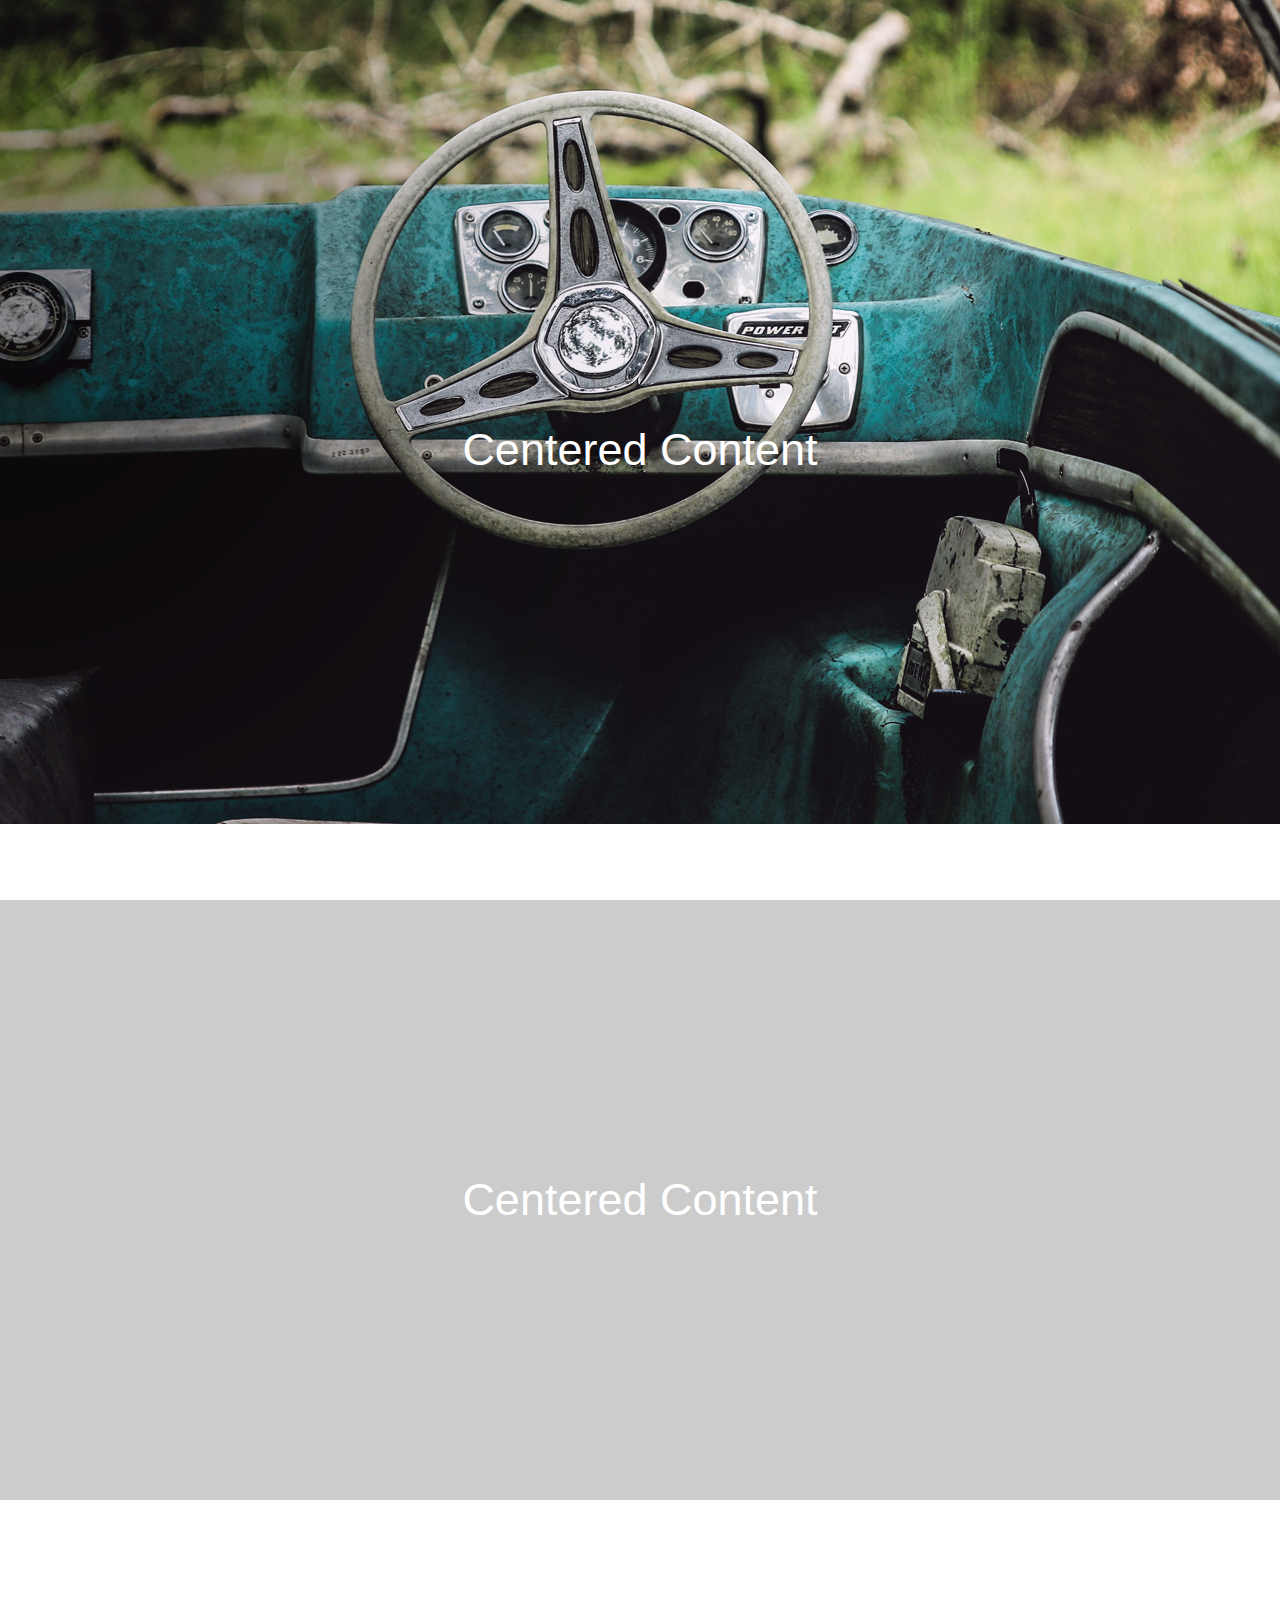
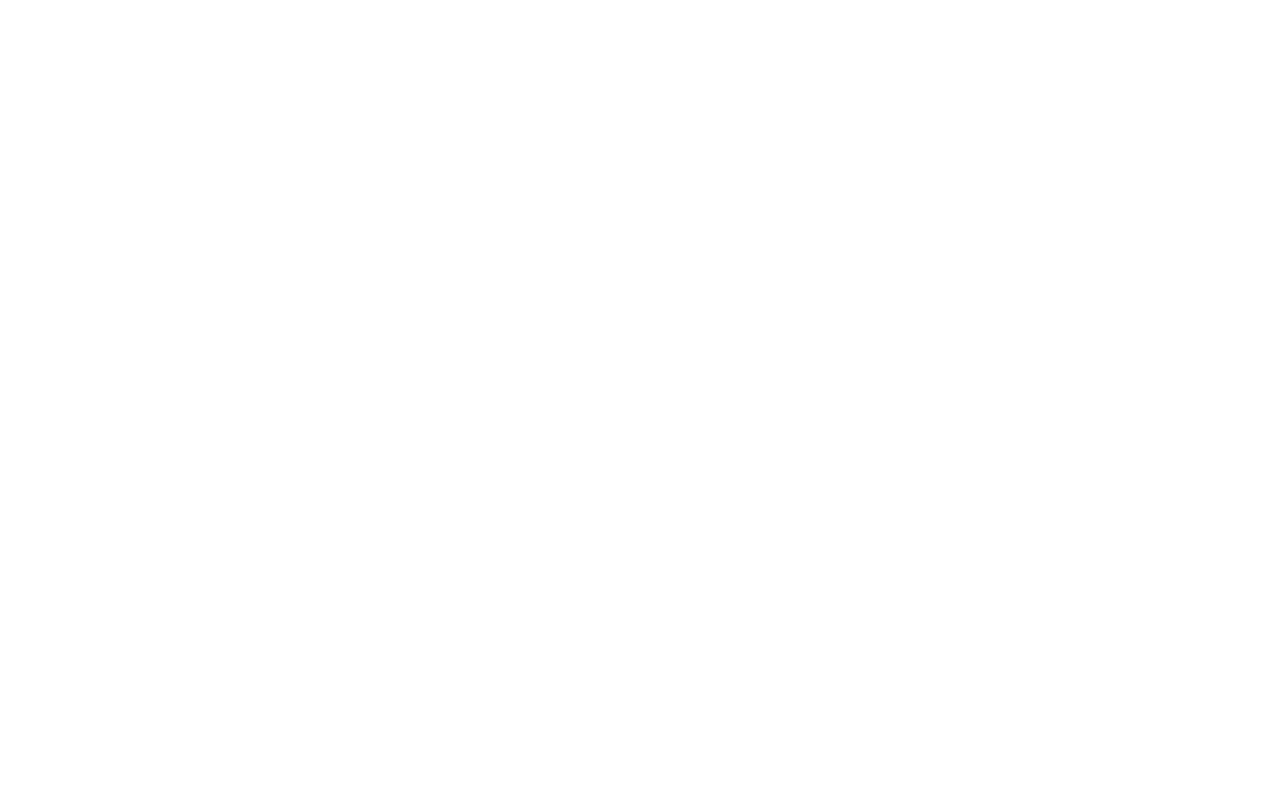
<file: parallax/index.html>
<!DOCTYPE html>
<html lang="en">
<head>
    <meta charset="UTF-8">
    <meta http-equiv="X-UA-Compatible" content="IE=edge">
    <meta name="viewport" content="width=device-width, initial-scale=1">
    <title>Document</title>
    <link rel="stylesheet" href="css/main.css">
</head>
<body>
    <div class="fullscreen background parallax" style="background-image:url('image/more-power-bg.jpg');" data-img-width="1800" dataimg-height="874" data-diff="100">
        <div class="content-a">
            <div class="content-b">
                Centered Content
            </div>
        </div>
    </div>
    <div class="not-fullscreen background parallax" style="background-color: #CCC; height: 600px;" data-img-width="1800" dataimg-height="874" data-diff="100">
        <div class="content-a">
            <div class="content-b">
                Centered Content
            </div>
        </div>
    </div>
    <div class="fullscreen background parallax" style="background-image:url('image/more-power-bg.jpg');" data-img-width="1800" dataimg-height="874" data-diff="100">
        <div class="content-a">
            <div class="content-b">
                Centered Content
            </div>
        </div>
    </div>
    <script src="https://ajax.googleapis.com/ajax/libs/jquery/1.12.4/jquery.min.js"></script>
    <script src="js/parallax.js"></script>
</body>
</html>
</file>
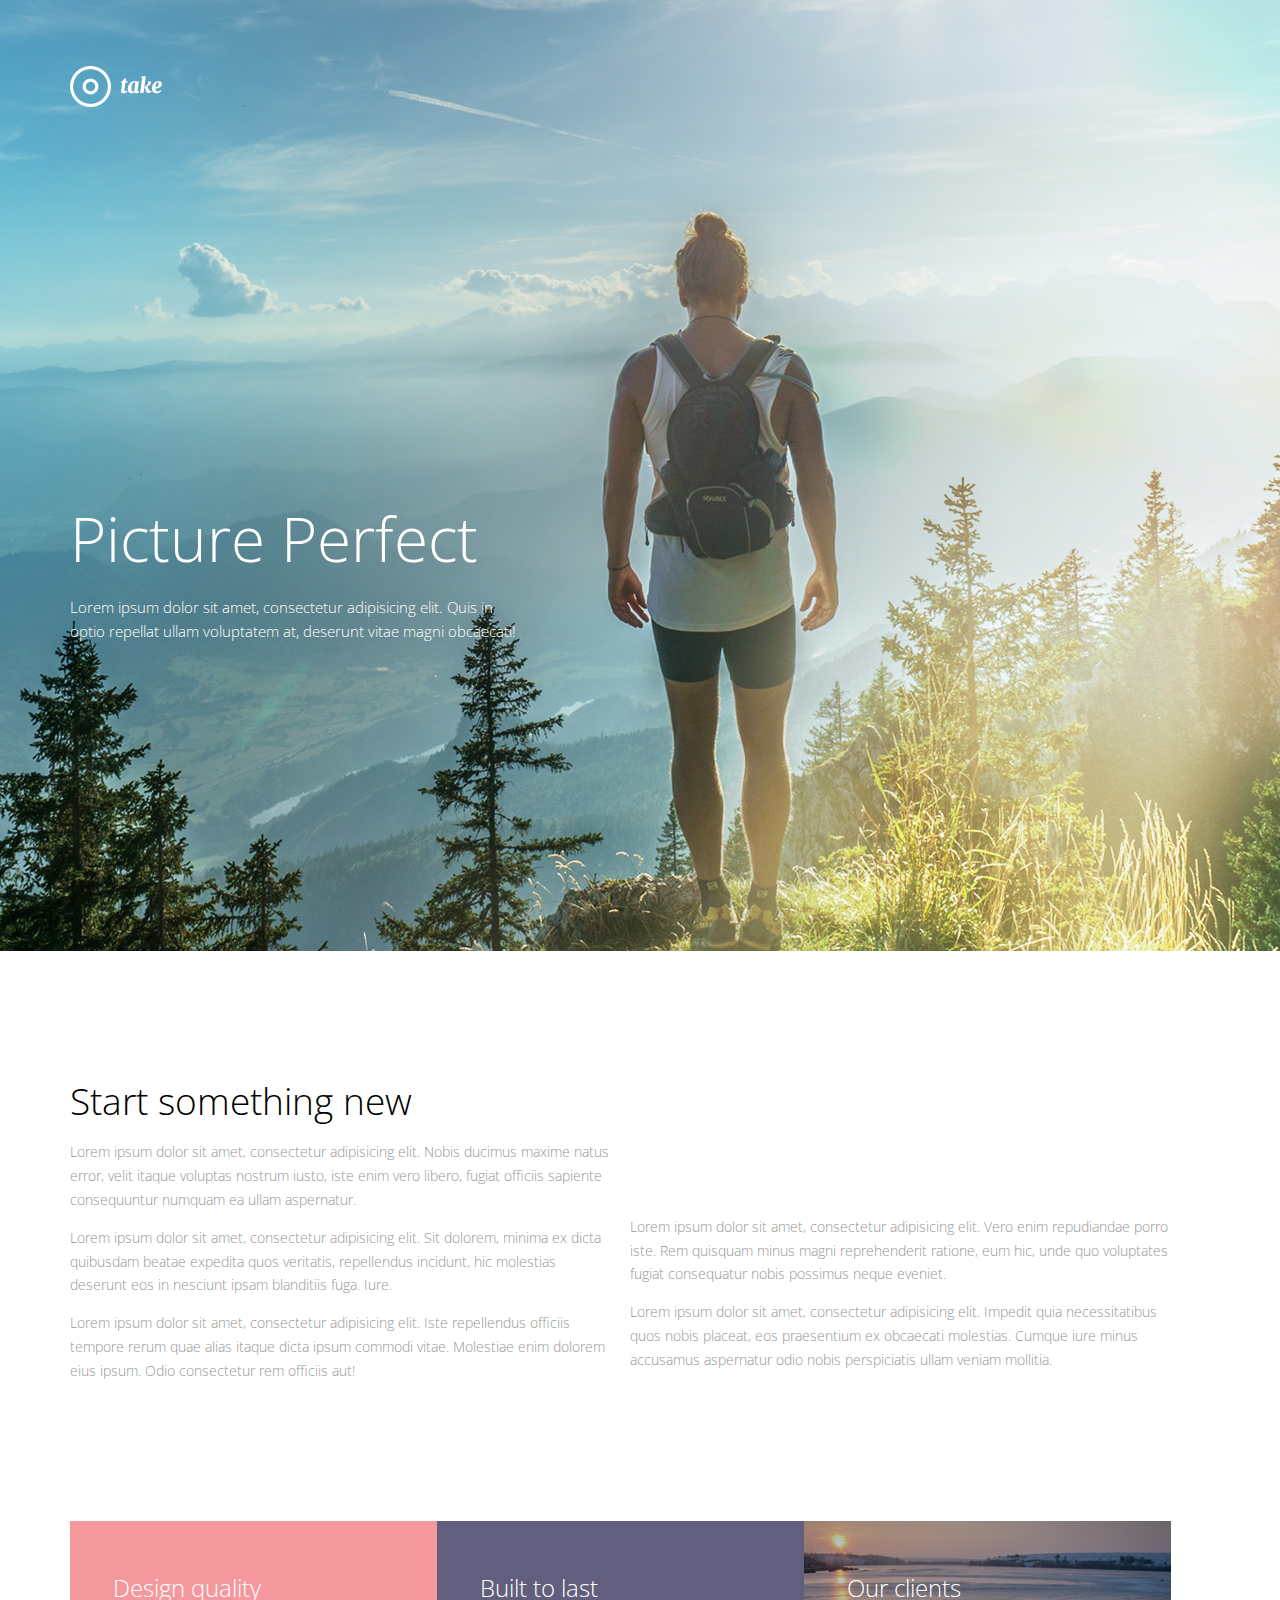
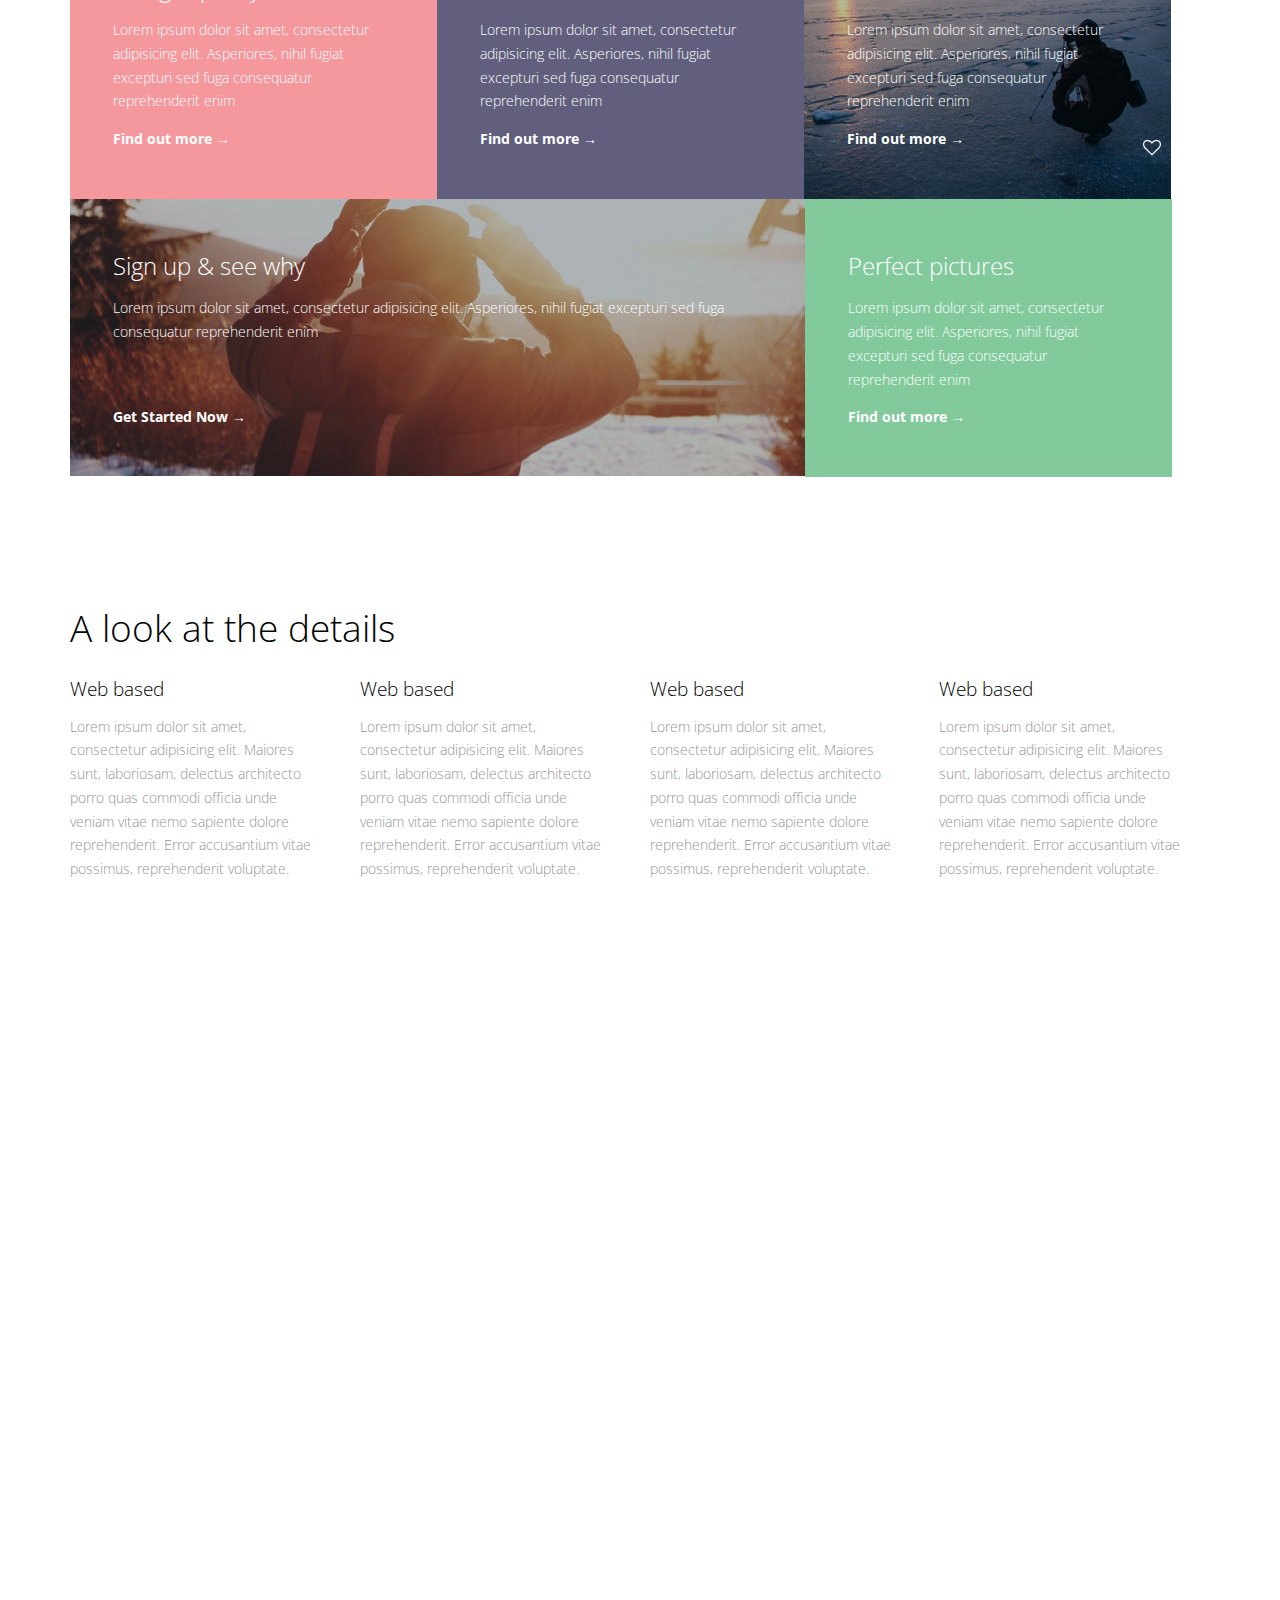
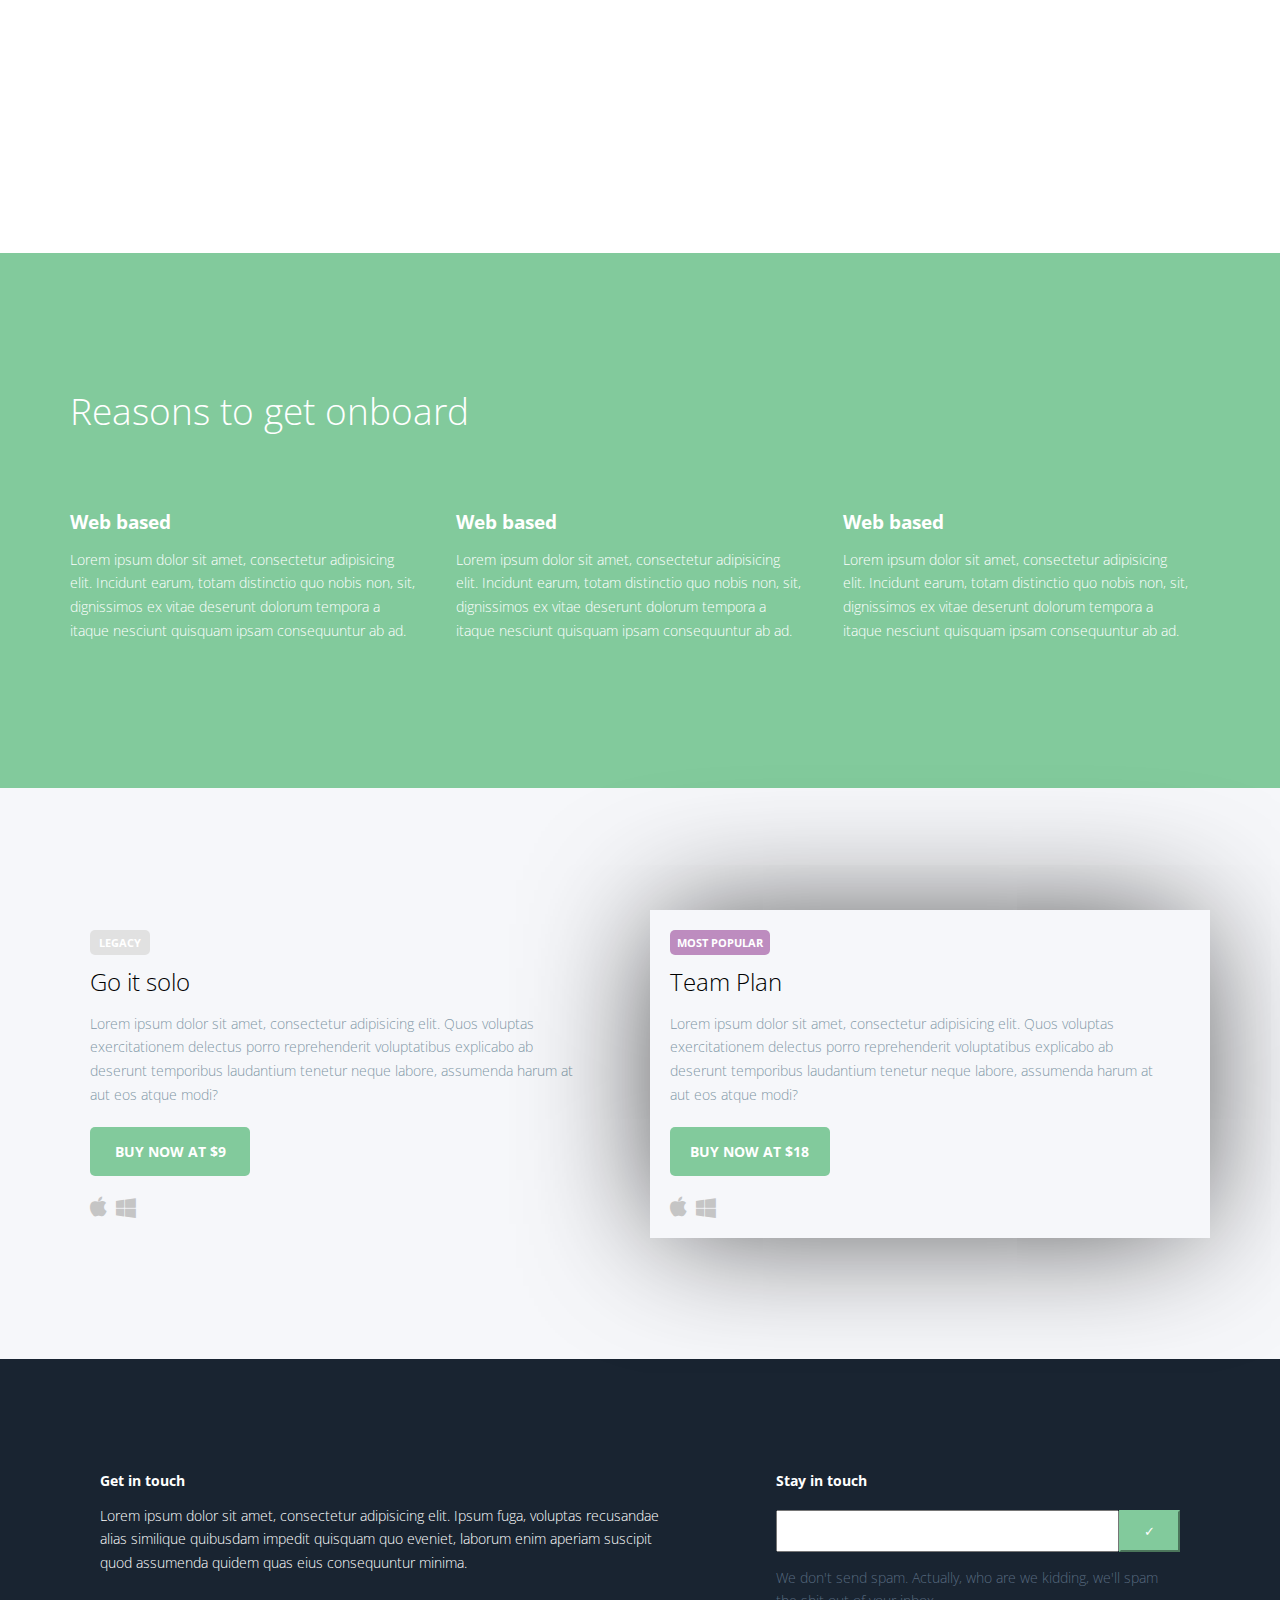
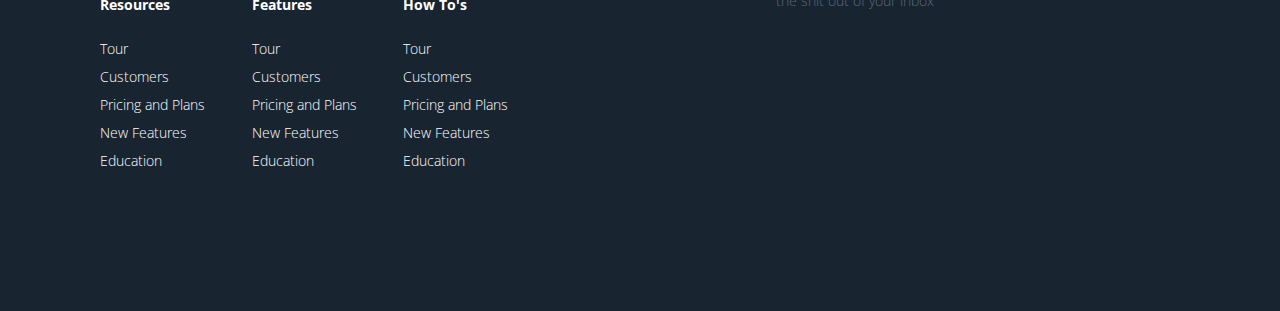
<file: take/index.html>
<!DOCTYPE html>
<html lang="en">
<head>
    <meta charset="UTF-8">
    <meta http-equiv="X-UA-Compatible" content="IE=edge">
    <meta name="viewport" content="width=device-width, initial-scale=1">
    <title>TakeApp.com</title>
    <link rel="stylesheet" href="css/main.css">
    <link rel="stylesheet" href="css/media.css">
    <link rel="stylesheet" href="css/font-awesome.min.css">
</head>
<body>
    <header>
        <div class="container">
            <div class="row">
                <nav>
                    <div class="col span-12">
                        <a href="#"><img src="images/take-logo.png" alt="take" class="logo"></a>
                    </div>
                </nav>
            </div>
            <div class="row group headCTA">
                <div class="col span-8">
                    <span>Picture Perfect</span>
                    <p>Lorem ipsum dolor sit amet, consectetur adipisicing elit. Quis in optio repellat ullam voluptatem at, deserunt vitae magni obcaecati! </p>
                </div>
            </div>
        </div>
    </header>
    <section class="something-new">
        <div class="container">
            <div class="row group">
                <div class="col span-6">
                    <h1>Start something new</h1>
                    <p>Lorem ipsum dolor sit amet, consectetur adipisicing elit. Nobis ducimus maxime natus error, velit itaque voluptas nostrum iusto, iste enim vero libero, fugiat officiis sapiente consequuntur numquam ea ullam aspernatur.</p>
                    <p>Lorem ipsum dolor sit amet, consectetur adipisicing elit. Sit dolorem, minima ex dicta quibusdam beatae expedita quos veritatis, repellendus incidunt, hic molestias deserunt eos in nesciunt ipsam blanditiis fuga. Iure.</p>
                    <p>Lorem ipsum dolor sit amet, consectetur adipisicing elit. Iste repellendus officiis tempore rerum quae alias itaque dicta ipsum commodi vitae. Molestiae enim dolorem eius ipsum. Odio consectetur rem officiis aut!</p>
                </div>
                <div class="col span-6 offset-p">
                    <p>Lorem ipsum dolor sit amet, consectetur adipisicing elit. Vero enim repudiandae porro iste. Rem quisquam minus magni reprehenderit ratione, eum hic, unde quo voluptates fugiat consequatur nobis possimus neque eveniet.</p>
                    <p>Lorem ipsum dolor sit amet, consectetur adipisicing elit. Impedit quia necessitatibus quos nobis placeat, eos praesentium ex obcaecati molestias. Cumque iure minus accusamus aspernatur odio nobis perspiciatis ullam veniam mollitia.</p>
                </div>
            </div>
        </div>
    </section>
    <section class="features">
        <div class="container">
            <div class="row group boxes">
                <div class="col span-4 pink">
                    <h2>Design quality</h2>
                    <p>Lorem ipsum dolor sit amet, consectetur adipisicing elit. Asperiores, nihil fugiat excepturi sed fuga consequatur reprehenderit enim</p>
                    <a href="#">Find out more &#8594;</a>
                </div>
                <div class="col span-4 purple">
                    <h2>Built to last</h2>
                    <p>Lorem ipsum dolor sit amet, consectetur adipisicing elit. Asperiores, nihil fugiat excepturi sed fuga consequatur reprehenderit enim</p>
                    <a href="#">Find out more &#8594;</a>
                </div>
                <div class="col span-4 box-small">
                    <h2>Our clients</h2>
                    <p>Lorem ipsum dolor sit amet, consectetur adipisicing elit. Asperiores, nihil fugiat excepturi sed fuga consequatur reprehenderit enim</p>
                    <a href="#">Find out more &#8594;</a>
                </div>
            </div>
            <div class="row group boxes">
                <div class="col span-8 box-large">
                    <h2>Sign up &amp; see why</h2>
                    <p>Lorem ipsum dolor sit amet, consectetur adipisicing elit. Asperiores, nihil fugiat excepturi sed fuga consequatur reprehenderit enim</p>
                    <a href="#">Get Started Now &#8594;</a>
                </div>
                <div class="col span-4 green">
                    <h2>Perfect pictures</h2>
                    <p>Lorem ipsum dolor sit amet, consectetur adipisicing elit. Asperiores, nihil fugiat excepturi sed fuga consequatur reprehenderit enim</p>
                    <a href="#">Find out more &#8594;</a>
                </div>
            </div>
        </div>
    </section>
    <section class="details">
        <div class="container">
            <div class="row">
                <div class="col span-12">
                    <h1>A look at the details</h1>
                </div>
            </div>
            <div class="row group">
                <div class="col span-3">
                    <h3>Web based</h3>
                    <p>Lorem ipsum dolor sit amet, consectetur adipisicing elit. Maiores sunt, laboriosam, delectus architecto porro quas commodi officia unde veniam vitae nemo sapiente dolore reprehenderit. Error accusantium vitae possimus, reprehenderit voluptate.</p>
                </div>
                <div class="col span-3">
                    <h3>Web based</h3>
                    <p>Lorem ipsum dolor sit amet, consectetur adipisicing elit. Maiores sunt, laboriosam, delectus architecto porro quas commodi officia unde veniam vitae nemo sapiente dolore reprehenderit. Error accusantium vitae possimus, reprehenderit voluptate.</p>
                </div>
                <div class="col span-3">
                    <h3>Web based</h3>
                    <p>Lorem ipsum dolor sit amet, consectetur adipisicing elit. Maiores sunt, laboriosam, delectus architecto porro quas commodi officia unde veniam vitae nemo sapiente dolore reprehenderit. Error accusantium vitae possimus, reprehenderit voluptate.</p>
                </div>
                <div class="col span-3">
                    <h3>Web based</h3>
                    <p>Lorem ipsum dolor sit amet, consectetur adipisicing elit. Maiores sunt, laboriosam, delectus architecto porro quas commodi officia unde veniam vitae nemo sapiente dolore reprehenderit. Error accusantium vitae possimus, reprehenderit voluptate.</p>
                </div>
            </div>
        </div>
    </section>
    <section class="power">
        <div class="container">
            <div class="row">
                <div class="cta-power">
                    <span>More power <br> behind every pixel.</span>
                    <p>Lorem ipsum dolor sit amet, consectetur adipisicing elit. Illo recusandae voluptatibus, corrupti provident deleniti consequuntur aliquid voluptatem temporibus at, magni natus, ipsum vitae esse laboriosam, cupiditate quasi a ut cumque!</p>
                    <a href="#">See the options &#8594;</a>
                </div>
            </div>
        </div>
    </section>
    <section class="onboard">
        <div class="container">
            <div class="row">
                <div class="col span-12">
                    <h1>Reasons to get onboard</h1>
                </div>
            </div>
            <div class="row group">
                <div class="col span-4">
                    <h3>Web based</h3>
                    <p>Lorem ipsum dolor sit amet, consectetur adipisicing elit. Incidunt earum, totam distinctio quo nobis non, sit, dignissimos ex vitae deserunt dolorum tempora a itaque nesciunt quisquam ipsam consequuntur ab ad.</p>
                </div>
                <div class="col span-4">
                    <h3>Web based</h3>
                    <p>Lorem ipsum dolor sit amet, consectetur adipisicing elit. Incidunt earum, totam distinctio quo nobis non, sit, dignissimos ex vitae deserunt dolorum tempora a itaque nesciunt quisquam ipsam consequuntur ab ad.</p>
                </div>
                <div class="col span-4">
                    <h3>Web based</h3>
                    <p>Lorem ipsum dolor sit amet, consectetur adipisicing elit. Incidunt earum, totam distinctio quo nobis non, sit, dignissimos ex vitae deserunt dolorum tempora a itaque nesciunt quisquam ipsam consequuntur ab ad.</p>
                </div>
            </div>
        </div>
    </section>
    <section class="products">
        <div class="container">
            <div class="row group">
                <div class="col span-6 item">
                    <span class="btn legacy">legacy</span>
                    <h2>Go it solo</h2>
                    <p>Lorem ipsum dolor sit amet, consectetur adipisicing elit. Quos voluptas exercitationem delectus porro reprehenderit voluptatibus explicabo ab deserunt temporibus laudantium tenetur neque labore, assumenda harum at aut eos atque modi?</p>
                    <span class="button"><a href="#">Buy now at $9</a></span>
                    <i class="fa fa-apple fa-lg" aria-hidden="true"></i> <i class="fa fa-windows fa-lg" aria-hidden="true"></i>
                </div>
                <div class="col span-6 item featured">
                    <span class="btn popular">Most Popular</span>
                    <h2>Team Plan</h2>
                    <p>Lorem ipsum dolor sit amet, consectetur adipisicing elit. Quos voluptas exercitationem delectus porro reprehenderit voluptatibus explicabo ab deserunt temporibus laudantium tenetur neque labore, assumenda harum at aut eos atque modi?</p>
                    <span class="button"><a href="#">Buy now at $18</a></span>
                    <i class="fa fa-apple fa-lg" aria-hidden="true"></i> <i class="fa fa-windows fa-lg" aria-hidden="true"></i>
                </div>
            </div>
        </div>
    </section>
    <footer>
        <div class="container">
            <div class="row group">
                <div class="col span-7">
                    <div class="row">
                        <h3>Get in touch</h3>
                        <p>Lorem ipsum dolor sit amet, consectetur adipisicing elit. Ipsum fuga, voluptas recusandae alias similique quibusdam impedit quisquam quo eveniet, laborum enim aperiam suscipit quod assumenda quidem quas eius consequuntur minima.</p>
                    </div>
                    <div class="row group">
                        <div class="col span-3">
                            <h3>Resources</h3>
                            <ul>
                                <li><a href="#">Tour</a></li>
                                <li><a href="#">Customers</a></li>
                                <li><a href="#">Pricing and Plans</a></li>
                                <li><a href="#">New Features</a></li>
                                <li><a href="#">Education</a></li>
                            </ul>
                        </div>
                        <div class="col span-3">
                            <h3>Features</h3>
                            <ul>
                                <li><a href="#">Tour</a></li>
                                <li><a href="#">Customers</a></li>
                                <li><a href="#">Pricing and Plans</a></li>
                                <li><a href="#">New Features</a></li>
                                <li><a href="#">Education</a></li>
                            </ul>
                        </div>
                        <div class="col span-3">
                            <h3>How To's</h3>
                            <ul>
                                <li><a href="#">Tour</a></li>
                                <li><a href="#">Customers</a></li>
                                <li><a href="#">Pricing and Plans</a></li>
                                <li><a href="#">New Features</a></li>
                                <li><a href="#">Education</a></li>
                            </ul>
                        </div>
                    </div>
                </div>
                <div class="col span-5">
                    <h3>Stay in touch</h3>
                    <form action="#" method="post">
                        <input type="text" /><span class="submit"><input type="submit" value="&#10003;"></span>
                    </form>
                    <p class="disclaimer">We don't send spam. Actually, who are we kidding, we'll spam the shit out of your inbox</p>
                </div>
            </div>
        </div>
    </footer>
    <script src="js/jquery-3.1.1.min.js"></script>
</body>
</html>
</file>
<file: parallax/css/main.css>
html,
body {
    width: 100%;
    height: 100%;
    margin: 0;
    padding: 0;
    font-family: Arial, sans-serif;
    color: #FFF;
    font-size: 45px;
}

.background {
    background-repeat:no-repeat;
    /* custom background-position */
    background-position:50% 50%;
    /* ie8- graceful degradation */
    background-position:50% 50%9 !important;
}

.fullscreen,
.content-a {
    width: 100%;
    height: 100%;
    overflow: hidden;
}

.fullscreen.overflow,
.fullscreen.overflow .content-a {
    height: auto;
    min-height: 100%;
}

.content-a {
    display: table;
}

.content-b {
    display: table-cell;
    position: relative;
    vertical-align: middle;
    text-align: center;
}
</file>
<file: take/css/main.css>
@import url('https://fonts.googleapis.com/css?family=Open+Sans:300,400,700');

html,
body {
    margin: 0;
    padding: 0;
}

* {
    box-sizing: border-box;
    font-family: 'Open Sans', sans-serif;
    font-weight: 300;
}

p {
    font-size: 16px;
    line-height: 170%;
    color: #959595;
    padding-right: 20px;
}

h1 {
    font-size: 37px;
}

h1,
h2,
h3 {
    padding: 0;
    margin: 0;
}

.container {
    max-width: 1200px;
    margin: 0 auto;
}

/*  SECTIONS  */
.row {
	clear: both;
	padding: 0px;
	margin: 0 30px;
}

/*  COLUMN SETUP  */
.col {
	display: block;
	float:left;
	margin: 1% 0 1% 1.7%;
}
.col:first-child { margin-left: 0; }

/*  GROUPING  */
.group:before,
.group:after { content:""; display:table; }
.group:after { clear:both;}
.group { zoom:1; /* For IE 6/7 */ }

.span-12 {
	width: 100%;
}

.span-11 {
  	width: 91.52%;
}
.span-10 {
  	width: 83.05%;
}

.span-9 {
  	width: 74.57%;
}

.span-8 {
  	width: 66.1%;
}

.span-7 {
  	width: 57.62%;
}

.span-6 {
  	width: 49.15%;
}

.span-5 {
  	width: 40.67%;
}

.span-4 {
  	width: 32.2%;
}

.span-3 {
  	width: 23.72%;
}

.span-2 {
  	width: 15.25%;
}

.span-1 {
  	width: 6.775%;
}


header {
    background-image: url(../images/masthead.jpg);
    background-position: center center;
    background-size: cover;
    height: 951px;
}

.logo {
    margin: 55px 0;
}

.headCTA {
    padding: 306px 0 0;
    position: relative;
}

.headCTA span,
.power span {
    color: #FFF;
    font-size: 62px;
    font-weight: 300;
}

.headCTA p,
.power p {
    color: #FFF;
    font-size: 15px;
    line-height: 160%;
    padding: 0 300px 0 0;
}

.iphone {
    position: absolute;
    display: block;
    top: 0;
    left: 0;
    margin: 10% 0 0 45%
}

section {
    padding: 113px 0 0 0;
}

.something-new p,
.details p {
    color: #959595;
}

.offset-p {
    margin: 12% 0 0;
}

/*
=======================================
    Boxes
=======================================
*/

.boxes {
    padding: 0;
    margin: 
}

.boxes .col {
    margin: 0 !important;
}

.boxes .col {
    padding: 50px 43px;
    margin: 0;
}

.pink {
    background-color: #f5989d;
}

.purple {
    background-color: #615f7d;
}

.green {
    background-color: #82ca9c;
}

.boxes p,
.boxes h2,
.boxes a {
    color: #FFF;
}

.boxes a {
    font-weight: bold;
    text-decoration: none;
    font-size: 14px;
}

.boxes p {
    font-size: 14px;
}

.box-large {
    background-image: url(../images/box-large.jpg);
    background-repeat: no-repeat;
    max-width: 735px;
}

.box-large a {
    display: block;
    margin-top: 63px;
}

.box-small {
    background-image: url(../images/box-small.jpg);
    background-repeat: no-repeat;
}

.details {
    margin-bottom: 70px;
}

/*
=======================================
    Power
=======================================
*/

.power {
    background-image: url(../images/more-power-bg.jpg);
    background-repeat: no-repeat;
    background-size: cover;
    background-position: center center;
    height: 100%;
    max-height: 877px;
    padding: 400px 0;
    background-attachment: fixed;
}

.power a {
    color: #FFF;
    text-decoration: none;
    font-weight: 700;
}

.power .cta-power {
    margin: 90px 0;
}

/*
=======================================
    Onboard
=======================================
*/

.onboard {
    background-color: #82ca9c;
    padding: 120px 0;
}

.onboard h1, .onboard h3,
.onboard p {
    color: #FFF;
}

.onboard h3 {
    font-weight: 700;
}

.onboard .group {
    padding-top: 50px;
}

/*
=======================================
    Products
=======================================
*/

.products {
    background-color: #f6f7fa;
    padding: 110px 0;
}

.products p {
    color: #8297a7;
}

.btn {
    display: block;
    font-size: 11px;
    text-transform: uppercase;
    max-width: 100px;
    text-align: center;
    color: #FFF;
    padding: 5px 0;
    font-weight: 700;
    border-radius: 5px;
    margin-bottom: 10px;
}

.legacy {
    background-color: #e1e1e1;
    max-width: 60px;
}

.popular {
    background-color: #bd8cbf;
}

.item {
    padding: 20px;
}

.featured {
    -webkit-box-shadow: -2px 0px 133px -14px rgba(0,0,0,0.75);
    -moz-box-shadow: -2px 0px 133px -14px rgba(0,0,0,0.75);
    box-shadow: -2px 0px 133px -14px rgba(0,0,0,0.75);
}

.button {
    display: block;
    padding: 15px;
    text-align: center;
    margin: 20px 0;
    max-width: 160px;
    font-size: 13px;
    text-transform: uppercase;
    background-color: #82ca9c;
    border-radius: 5px;
    cursor: pointer;
}

.button a {
    color: #FFF;
    text-decoration: none;
    font-weight: 700;
}

i {
    color: #c5c5c5;
    margin-right: 5px;
}


/*
=======================================
    Footer
=======================================
*/

footer {
    background-color: #192431;
    padding: 100px 0;
}

footer h3, p, a {
    color: #FFF;
    font-size: 14px;
}

footer h3 {
    font-weight: 700;
    font-size: 14px;
}

footer form {
    margin-top: 20px;
}

footer input {
    padding: 10px;
}

footer input[type="text"] {
    width: 85%;
}

footer input[type="submit"] {
    width: 15%;   
    background-color: #82ca9c;
    color: #FFF;
    cursor: pointer;
    border-color: #82ca9c;
}

.disclaimer {
    color: #57697f;
}

footer .span-5 {
    padding: 0 30px;
}

footer ul {
    text-align: left;
    margin: 20px 0;
    padding: 0;
}

footer ul li {
    list-style-type: none;
    padding: 3px 0;
}

footer a {
    text-decoration: none;
}
</file>
<file: take/css/media.css>
/*  GO FULL WIDTH BELOW 480 PIXELS */
@media only screen and (min-width: 320px) and (max-width: 425px) {
	.col {  margin: 1% 0 1% 0%; }
    
    .span-1, .span-2, .span-3, .span-4, .span-5, .span-6, .span-7, .span-8, .span-9, .span-10, .span-11, .span-12 {
	width: 100% !important; 
	}
    
/*
    footer .span-3 {
        width: 23.72% !important;
    }
*/
    
    .headCTA {
        padding-top: 60px !important;
    }
    
    .headCTA span {
        font-size: 50px !important;
    }
    
    .headCTA p {
        padding-right: 0;
        padding-left: 5px;
    }
    
    .something-new .offset-p {
        padding-top: 0 !important;
    }
    
    .box-small {
        background-image: none;
        background-color: #bd8cbf;
    }
    
    .box-large {
        background-image: none;
        background-color: #f5989d;
    }
    
    .power {
        padding-top: 320px;
    }
    
    .power p {
        padding-right: 0;
    }
    
    .power .cta-power span {
        margin-top: 0;
        font-size: 40px !important;
    }
    
    .item:last-child {
        margin-top: 30px;
    }
}

@media only screen and (min-width: 426px) and (max-width: 768px) {
    
    
    .col {  margin: 1% 0 1% 0%; }
    
    .headCTA p {
        padding-right: 0;
        padding-left: 5px;
    }
    
    .box-small {
        background-image: none !important;
        background-color: #bd8cbf !important;
    }
    
    .something-new .offset-p {
        padding-top: 90px;
    }
    
    .features .span-4,
    .features .span-8 {
        width: 100%;
    }
    
    .details .span-3 {
        width: 50%;
    }
}

@media only screen and (max-width: 1024px) {
    
    
    .col {  margin: 1% 0 1% 0%; }

    
    .something-new .offset-p {
        padding-top: 90px;
    }
    
    .details .span-3 {
        width: 50%;
    }
    
    .box-small {
        background-size: 100% 100%;
    }
    
    .box-large {
        max-width: 620px;
        background-size: 100% 100%;
    }
    
    .features .green {
        padding-top: 28px;
    }
}
</file>
